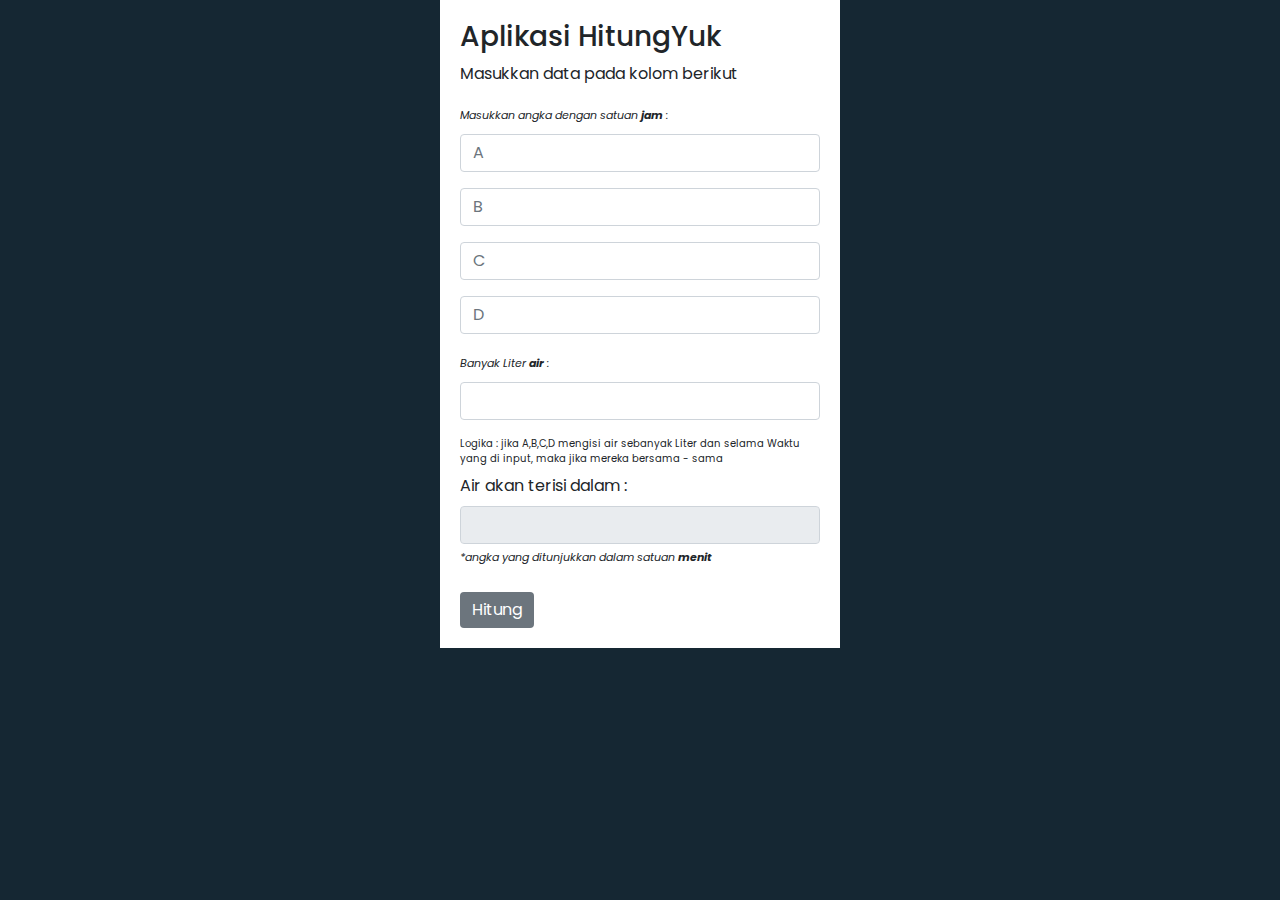
<file: assets/web/hitung/index.html>
<!DOCTYPE html>
<html>

<head>
  <title>Aplikasi HitungYuk</title>
  <link rel="stylesheet" href="https://maxcdn.bootstrapcdn.com/bootstrap/4.5.2/css/bootstrap.min.css">
  <link rel="shortcut icon" type="image/png" href="favicon.ico">
  <link rel="stylesheet" href="style.css">
  <style>
    .form-body {
      max-width: 400px;
      padding: 20px;
      background-color: #fff;
      margin: 0 auto;
    }

    i {
      font-size: 11px;
    }

    #satuan {
      font-size: 11px;
      text-align: right;
    }
  </style>
</head>

<body>
  <div class="form-body">
    <h3>Aplikasi HitungYuk</h3>
    <p>Masukkan data pada kolom berikut</p>
    <form id="sum-form" class="requires-validation" onsubmit="return validateForm()">
      <div class="form-group">
        <label><i>Masukkan angka dengan satuan <b>jam</b> :</i></label>
        <input class="form-control" type="text" inputmode="numeric" placeholder="A" id="number1" required>
      </div>
      <div class="form-group">
        <input class="form-control" type="text" inputmode="numeric" placeholder="B" id="number2" required>
      </div>
      <div class="form-group">
        <input class="form-control" type="text" inputmode="numeric" placeholder="C" id="number3" required>
      </div>
      <div class="form-group">
        <input class="form-control" type="text" inputmode="numeric" placeholder="D" id="number4" required>
      </div>
      <div class="form-group">
        <label><i>Banyak Liter <b>air</b> :</i></label>
        <input class="form-control" type="text" inputmode="numeric" id="liter" required>
      </div>
      <div class="form-group">
        <label for="" class="text-small">Logika : jika A,B,C,D mengisi air sebanyak Liter dan selama Waktu yang di input, maka jika mereka bersama - sama</label><br>
        <label>Air akan terisi dalam :</label>
        <input class="form-control" type="number" id="result" readonly>
        <label><i id="satuan">*angka yang ditunjukkan dalam satuan <b>menit</b></i></label>
      </div>
      <button type="submit" class="btn btn-primary">Hitung</button>
    </form>
  </div>

  <script src="https://ajax.googleapis.com/ajax/libs/jquery/3.5.1/jquery.min.js"></script>
  <script src="script.js"></script>
</body>

</html>
</file>
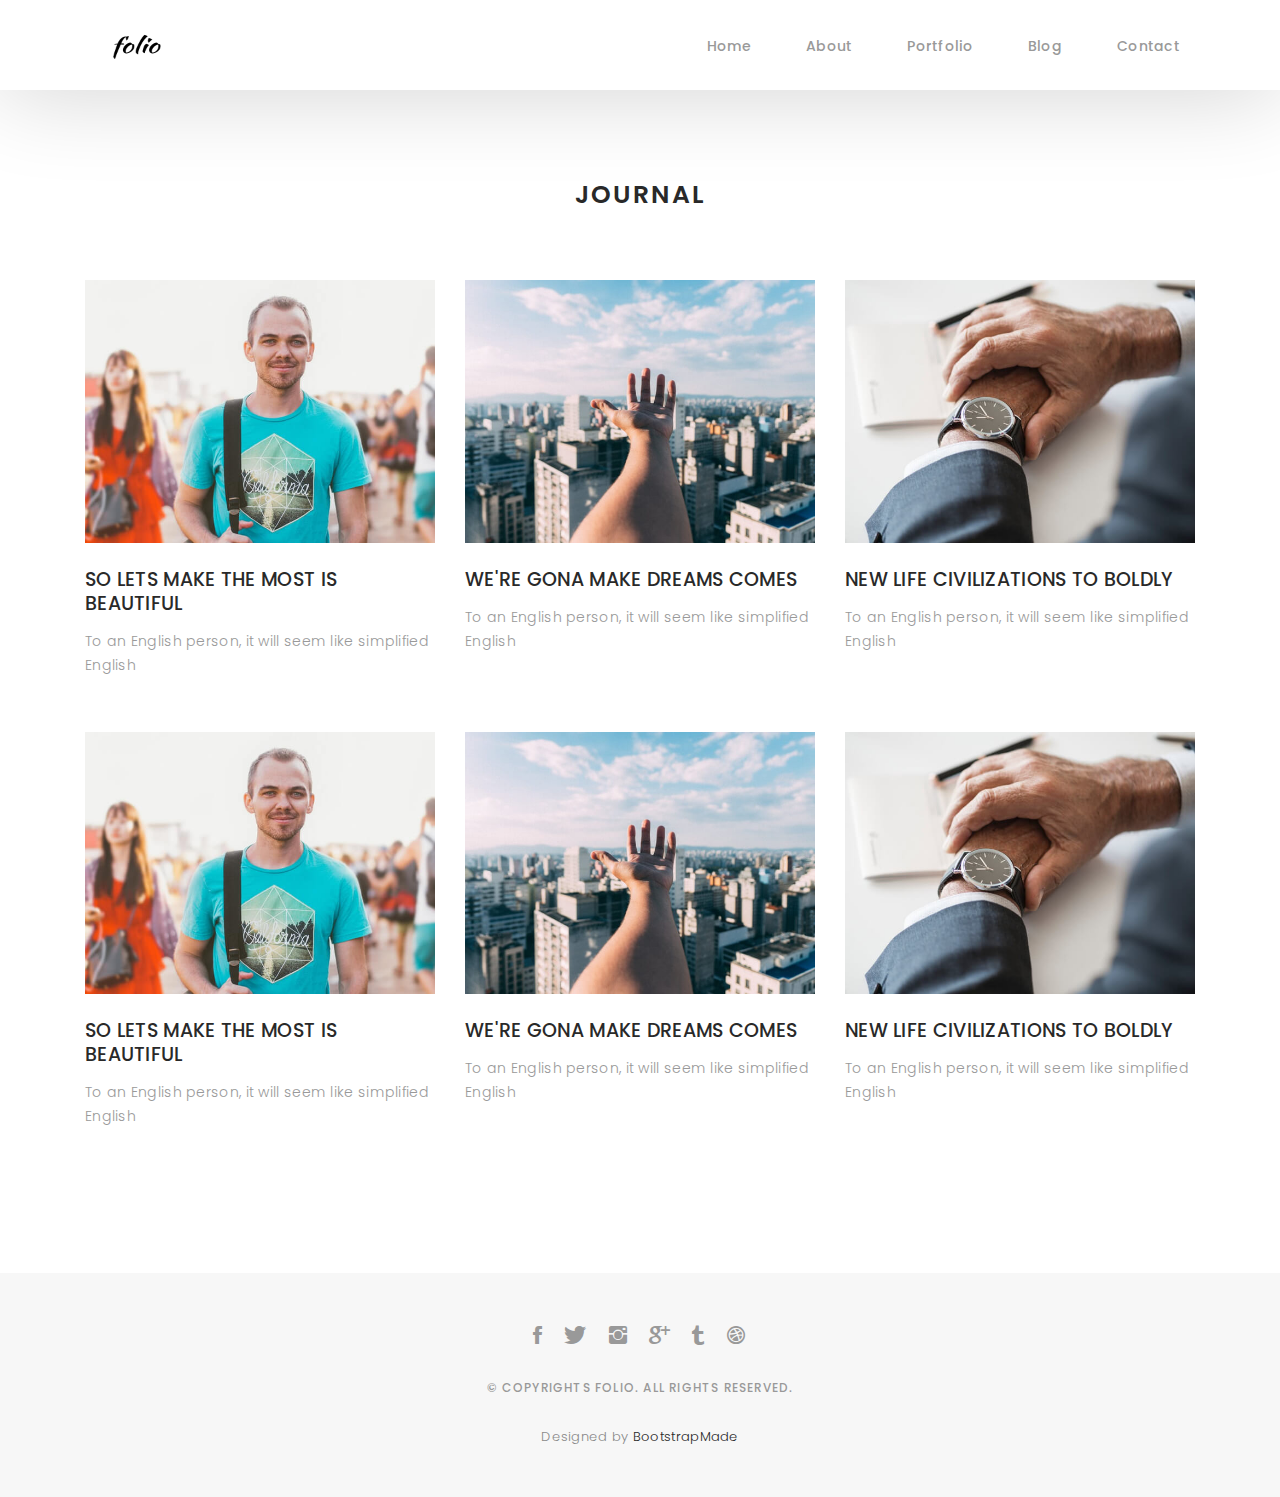
<file: assets/web/porto-web/blog-grid.html>
<!DOCTYPE html>
<html lang="en">

<head>
  <!-- meta -->
  <meta charset="utf-8">
  <meta content="width=device-width, initial-scale=1.0" name="viewport">

  <title>Folio - Blog Grid</title>
  <meta content="" name="keywords">
  <meta content="" name="description">

  <!-- Google Fonts -->
  <link href="https://fonts.googleapis.com/css?family=Poppins:300,300i,400,400i,500,500i,600,600i,700,700i|Playfair+Display:400,400i,700,700i,900,900i" rel="stylesheet">

  <!-- Bootstrap CSS File -->
  <link href="lib/bootstrap/css/bootstrap.min.css" rel="stylesheet">

  <!-- Libraries CSS Files -->
  <link href="lib/ionicons/css/ionicons.min.css" rel="stylesheet">
  <link href="lib/owlcarousel/assets/owl.carousel.min.css" rel="stylesheet">
  <link href="lib/magnific-popup/magnific-popup.css" rel="stylesheet">
  <link href="lib/hover/hover.min.css" rel="stylesheet">

  <!-- Blog Stylesheet File -->
  <link href="css/blog.css" rel="stylesheet">

  <!-- Main Stylesheet File -->
  <link href="css/style.css" rel="stylesheet">

  <!-- Responsive css -->
  <link href="css/responsive.css" rel="stylesheet">

  <!-- Favicon -->
  <link rel="shortcut icon" href="images/favicon.png">

  <!-- =======================================================
    Theme Name: Folio
    Theme URL: https://bootstrapmade.com/folio-bootstrap-portfolio-template/
    Author: BootstrapMade.com
    Author URL: https://bootstrapmade.com
  ======================================================= -->
</head>

<body>

  <!-- start section navbar -->
  <nav id="main-nav-subpage" class="subpage-nav">
    <div class="row">
      <div class="container">

        <div class="logo">
          <a href="index.html"><img src="images/logo.png" alt="logo"></a>
        </div>

        <div class="responsive"><i data-icon="m" class="ion-navicon-round"></i></div>

        <ul class="nav-menu list-unstyled">
          <li><a href="#homee" class="smoothScroll">Home</a></li>
          <li><a href="#about" class="smoothScroll">About</a></li>
          <li><a href="#portfolio" class="smoothScroll">Portfolio</a></li>
          <li><a href="#blog" class="smoothScroll">Blog</a></li>
          <li><a href="#contact" class="smoothScroll">Contact</a></li>
        </ul>

      </div>
    </div>
  </nav>
  <!-- End section navbar -->

  <!-- start section journal -->
  <div id="journal-blog" class="text-left  paddsections">

    <div class="container">
      <div class="section-title text-center">
        <h2>journal</h2>
      </div>
    </div>

    <div class="container">
      <div class="journal-block">
        <div class="row">

          <div class="col-lg-4 col-md-6">
            <div class="journal-info mb-30">

              <a href="blog-single.html"><img src="images/blog-post-1.jpg" class="img-responsive" alt="img"></a>

              <div class="journal-txt">

                <h4><a href="blog-single.html">SO LETS MAKE THE MOST IS BEAUTIFUL</a></h4>
                <p class="separator">To an English person, it will seem like simplified English
                </p>

              </div>

            </div>
          </div>

          <div class="col-lg-4 col-md-6">
            <div class="journal-info mb-30">

              <a href="blog-single.html"><img src="images/blog-post-2.jpg" class="img-responsive" alt="img"></a>

              <div class="journal-txt">

                <h4><a href="blog-single.html">WE'RE GONA MAKE DREAMS COMES</a></h4>
                <p class="separator">To an English person, it will seem like simplified English
                </p>

              </div>

            </div>
          </div>

          <div class="col-lg-4 col-md-6">
            <div class="journal-info mb-30">

              <a href="blog-single.html"><img src="images/blog-post-3.jpg" class="img-responsive" alt="img"></a>

              <div class="journal-txt">

                <h4><a href="blog-single.html">NEW LIFE CIVILIZATIONS TO BOLDLY</a></h4>
                <p class="separator">To an English person, it will seem like simplified English
                </p>

              </div>

            </div>
          </div>

          <div class="col-lg-4 col-md-6">
            <div class="journal-info mb-30">

              <a href="blog-single.html"><img src="images/blog-post-1.jpg" class="img-responsive" alt="img"></a>

              <div class="journal-txt">

                <h4><a href="blog-single.html">SO LETS MAKE THE MOST IS BEAUTIFUL</a></h4>
                <p class="separator">To an English person, it will seem like simplified English
                </p>

              </div>

            </div>
          </div>

          <div class="col-lg-4 col-md-6">
            <div class="journal-info mb-30">

              <a href="blog-single.html"><img src="images/blog-post-2.jpg" class="img-responsive" alt="img"></a>

              <div class="journal-txt">

                <h4><a href="blog-single.html">WE'RE GONA MAKE DREAMS COMES</a></h4>
                <p class="separator">To an English person, it will seem like simplified English
                </p>

              </div>

            </div>
          </div>

          <div class="col-lg-4 col-md-6">
            <div class="journal-info mb-30">

              <a href="blog-single.html"><img src="images/blog-post-3.jpg" class="img-responsive" alt="img"></a>

              <div class="journal-txt">

                <h4><a href="blog-single.html">NEW LIFE CIVILIZATIONS TO BOLDLY</a></h4>
                <p class="separator">To an English person, it will seem like simplified English
                </p>

              </div>

            </div>
          </div>

        </div>
      </div>
    </div>
  </div>
  <!-- End section journal -->


  <!-- start section footer -->
  <div id="footer" class="text-center">
    <div class="container">
      <div class="socials-media text-center">

        <ul class="list-unstyled">
          <li><a href="#"><i class="ion-social-facebook"></i></a></li>
          <li><a href="#"><i class="ion-social-twitter"></i></a></li>
          <li><a href="#"><i class="ion-social-instagram"></i></a></li>
          <li><a href="#"><i class="ion-social-googleplus"></i></a></li>
          <li><a href="#"><i class="ion-social-tumblr"></i></a></li>
          <li><a href="#"><i class="ion-social-dribbble"></i></a></li>
        </ul>

      </div>

      <p>&copy; Copyrights Folio. All rights reserved.</p>

      <div class="credits">
        <!--
          All the links in the footer should remain intact.
          You can delete the links only if you purchased the pro version.
          Licensing information: https://bootstrapmade.com/license/
          Purchase the pro version with working PHP/AJAX contact form: https://bootstrapmade.com/buy/?theme=Folio
        -->
        Designed by <a href="https://bootstrapmade.com/">BootstrapMade</a>
      </div>

    </div>
  </div>
  <!-- End section footer -->

  <!-- JavaScript Libraries -->
  <script src="lib/jquery/jquery.min.js"></script>
  <script src="lib/jquery/jquery-migrate.min.js"></script>
  <script src="lib/bootstrap/js/bootstrap.bundle.min.js"></script>
  <script src="lib/typed/typed.js"></script>
  <script src="lib/owlcarousel/owl.carousel.min.js"></script>
  <script src="lib/magnific-popup/magnific-popup.min.js"></script>
  <script src="lib/isotope/isotope.pkgd.min.js"></script>

  <!-- Contact Form JavaScript File -->
  <script src="contactform/contactform.js"></script>

  <!-- Template Main Javascript File -->
  <script src="js/main.js"></script>

</body>

</html>
</file>
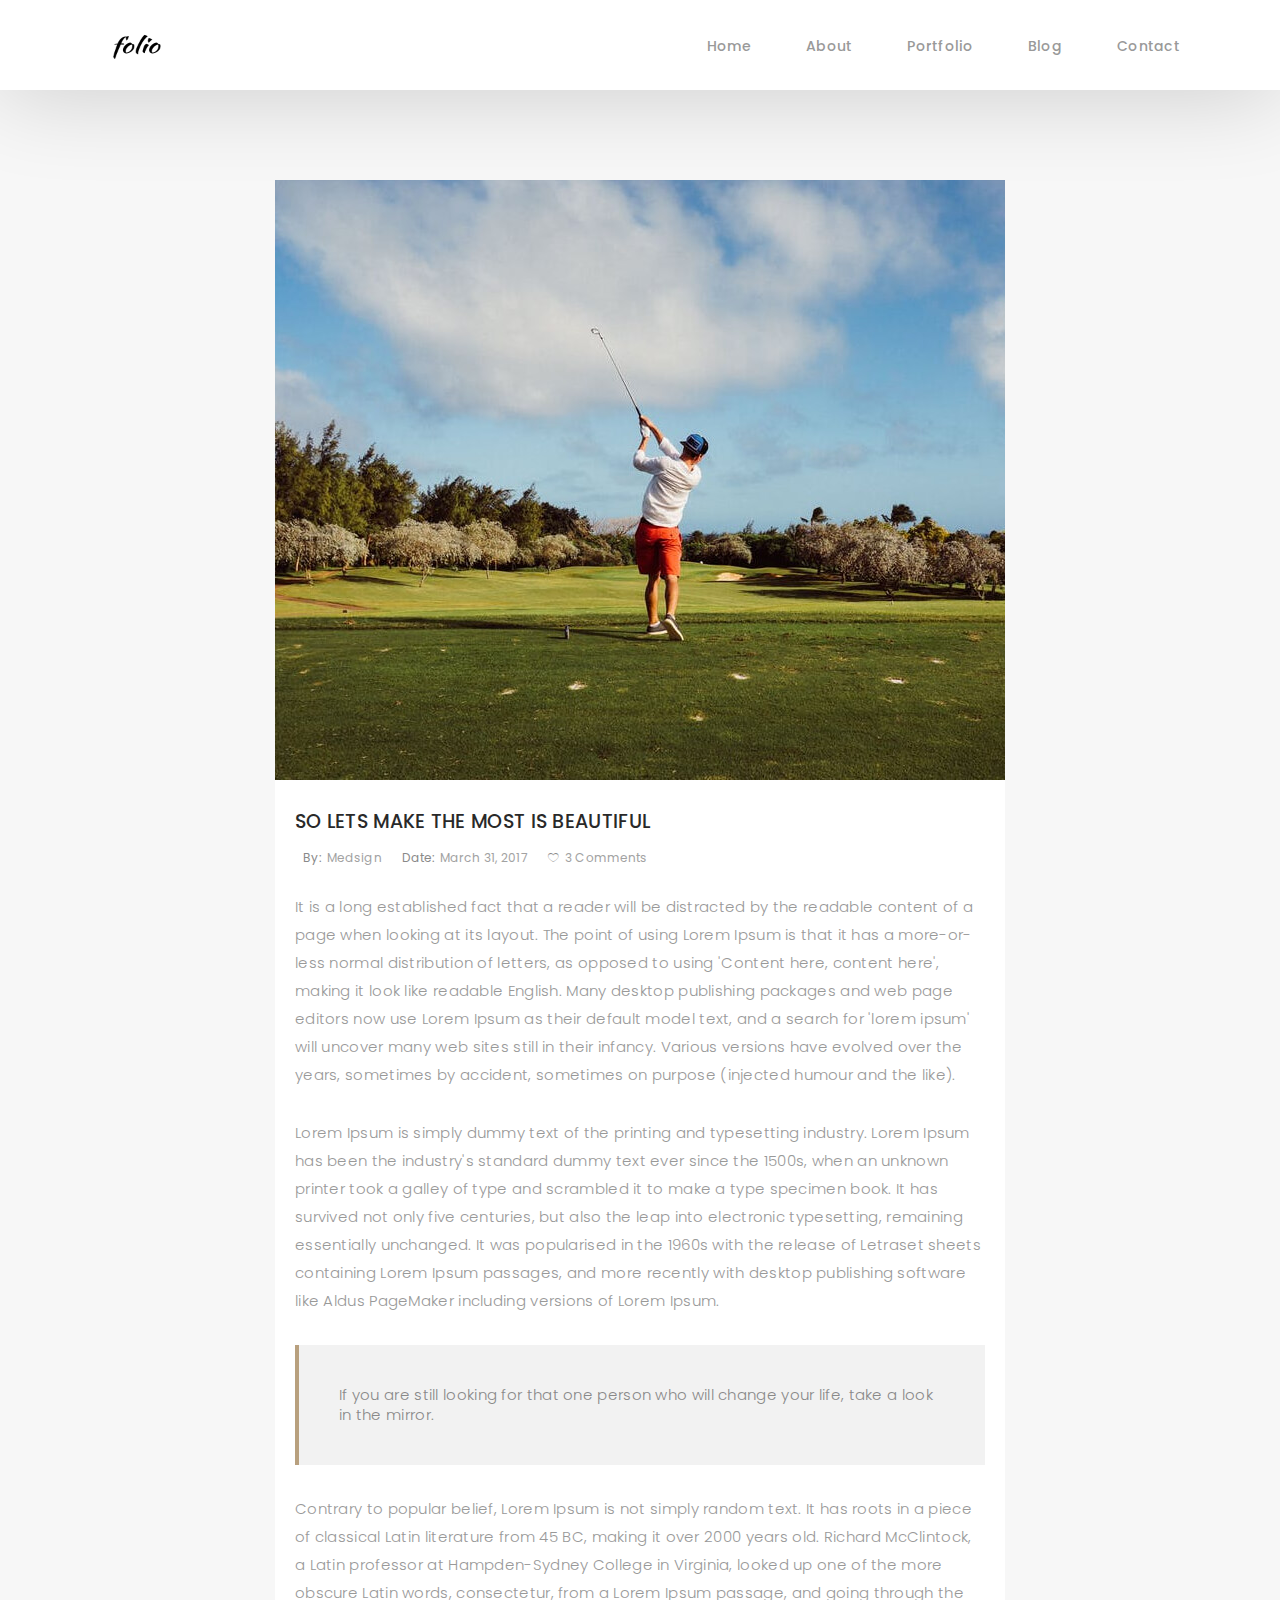
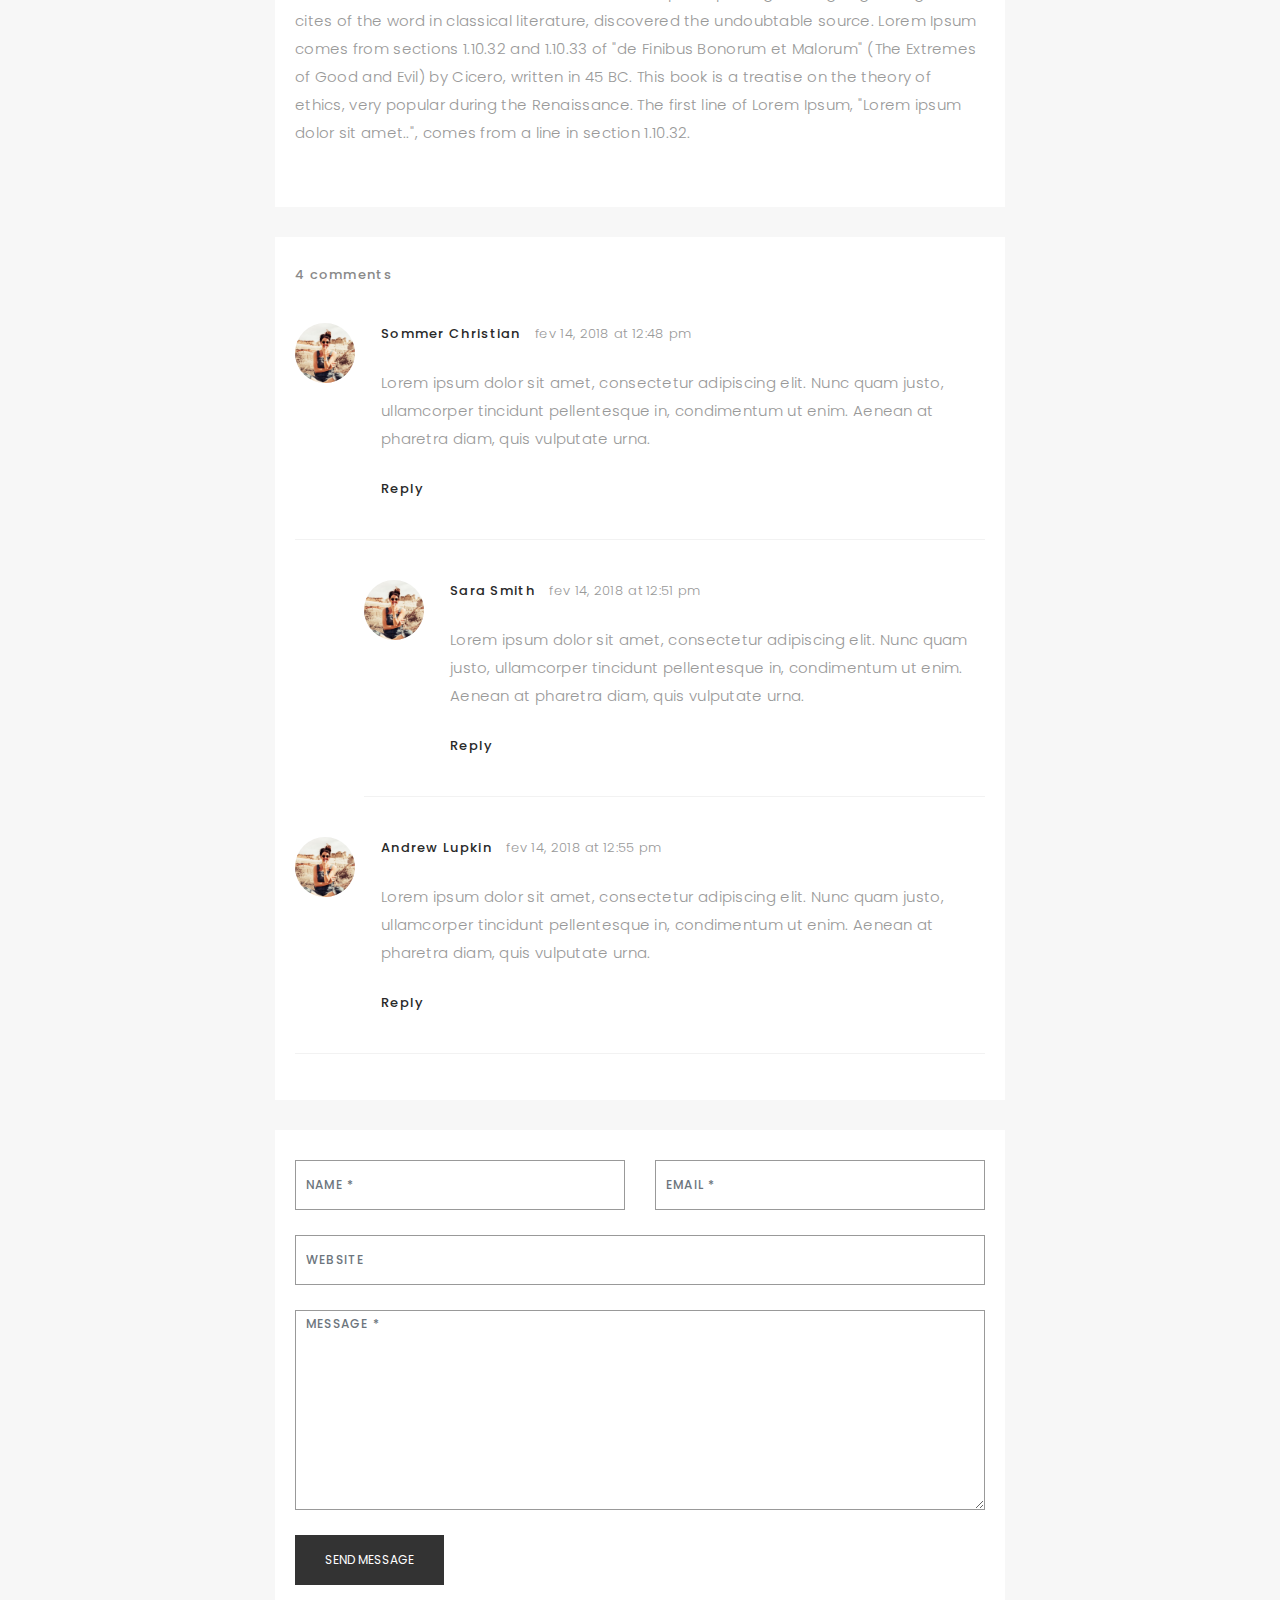
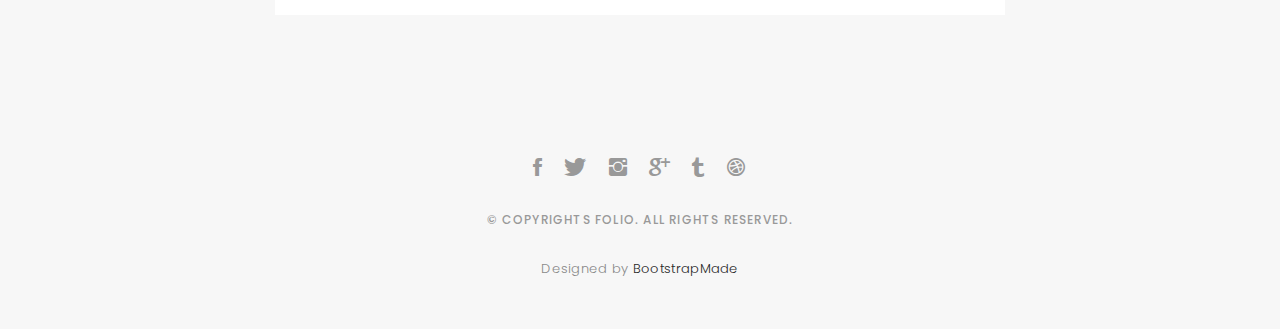
<file: assets/web/porto-web/blog-single.html>
<!DOCTYPE html>
<html lang="en">

<head>
  <!-- meta -->
  <meta charset="utf-8">
  <meta content="width=device-width, initial-scale=1.0" name="viewport">

  <title>Folio - Blog Singlee</title>
  <meta content="" name="keywords">
  <meta content="" name="description">

  <!-- Google Fonts -->
  <link href="https://fonts.googleapis.com/css?family=Poppins:300,300i,400,400i,500,500i,600,600i,700,700i|Playfair+Display:400,400i,700,700i,900,900i" rel="stylesheet">

  <!-- Bootstrap CSS File -->
  <link href="lib/bootstrap/css/bootstrap.min.css" rel="stylesheet">

  <!-- Libraries CSS Files -->
  <link href="lib/ionicons/css/ionicons.min.css" rel="stylesheet">
  <link href="lib/owlcarousel/assets/owl.carousel.min.css" rel="stylesheet">
  <link href="lib/magnific-popup/magnific-popup.css" rel="stylesheet">
  <link href="lib/hover/hover.min.css" rel="stylesheet">

  <!-- Blog Stylesheet File -->
  <link href="css/blog.css" rel="stylesheet">

  <!-- Main Stylesheet File -->
  <link href="css/style.css" rel="stylesheet">

  <!-- Responsive css -->
  <link href="css/responsive.css" rel="stylesheet">

  <!-- Favicon -->
  <link rel="shortcut icon" href="images/favicon.png">

  <!-- =======================================================
    Theme Name: Folio
    Theme URL: https://bootstrapmade.com/folio-bootstrap-portfolio-template/
    Author: BootstrapMade.com
    Author URL: https://bootstrapmade.com
  ======================================================= -->
</head>

<body>

  <!-- start section navbar -->
  <nav id="main-nav-subpage" class="subpage-nav">
    <div class="row">
      <div class="container">

        <div class="logo">
          <a href="index.html"><img src="images/logo.png" alt="logo"></a>
        </div>

        <div class="responsive"><i data-icon="m" class="ion-navicon-round"></i></div>

        <ul class="nav-menu list-unstyled">
          <li><a href="#homee" class="smoothScroll">Home</a></li>
          <li><a href="#about" class="smoothScroll">About</a></li>
          <li><a href="#portfolio" class="smoothScroll">Portfolio</a></li>
          <li><a href="#blog" class="smoothScroll">Blog</a></li>
          <li><a href="#contact" class="smoothScroll">Contact</a></li>
        </ul>
      </div>
    </div>
  </nav>
  <!-- End section navbar -->
  <!-- start section main content -->
  <div class="main-content paddsection">
    <div class="container">
      <div class="row justify-content-center">
        <div class="col-md-8 col-md-offset-2">
          <div class="row">
            <div class="container-main single-main">
              <div class="col-md-12">
                <div class="block-main mb-30">
                  <img src="images/blog-post-big.jpg" class="img-responsive" alt="reviews2">
                  <div class="content-main single-post padDiv">
                    <div class="journal-txt">
                      <h4><a href="#">SO LETS MAKE THE MOST IS BEAUTIFUL</a></h4>
                    </div>
                    <div class="post-meta">
                      <ul class="list-unstyled mb-0">
                        <li class="author">by:<a href="#">medsign</a></li>
                        <li class="date">date:<a href="#">March 31, 2017</a></li>
                        <li class="commont"><i class="ion-ios-heart-outline"></i><a href="#">3 Comments</a></li>
                      </ul>
                    </div>
                    <p class="mb-30">It is a long established fact that a reader will be distracted by the readable content of a page when looking at its layout. The point of using Lorem Ipsum is that it has a more-or-less normal distribution of letters, as opposed to
                      using 'Content here, content here', making it look like readable English. Many desktop publishing packages and web page editors now use Lorem Ipsum as their default model text, and a search for 'lorem ipsum' will uncover many web
                      sites still in their infancy. Various versions have evolved over the years, sometimes by accident, sometimes on purpose (injected humour and the like).</p>
                    <p class="mb-30">Lorem Ipsum is simply dummy text of the printing and typesetting industry. Lorem Ipsum has been the industry's standard dummy text ever since the 1500s, when an unknown printer took a galley of type and scrambled it to make a type
                      specimen book. It has survived not only five centuries, but also the leap into electronic typesetting, remaining essentially unchanged. It was popularised in the 1960s with the release of Letraset sheets containing Lorem Ipsum passages,
                      and more recently with desktop publishing software like Aldus PageMaker including versions of Lorem Ipsum.</p>
                    <blockquote>If you are still looking for that one person who will change your life, take a look in the mirror.</blockquote>
                    <p class="mb-30">Contrary to popular belief, Lorem Ipsum is not simply random text. It has roots in a piece of classical Latin literature from 45 BC, making it over 2000 years old. Richard McClintock, a Latin professor at Hampden-Sydney College in
                      Virginia, looked up one of the more obscure Latin words, consectetur, from a Lorem Ipsum passage, and going through the cites of the word in classical literature, discovered the undoubtable source. Lorem Ipsum comes from sections
                      1.10.32 and 1.10.33 of "de Finibus Bonorum et Malorum" (The Extremes of Good and Evil) by Cicero, written in 45 BC. This book is a treatise on the theory of ethics, very popular during the Renaissance. The first line of Lorem Ipsum,
                      "Lorem ipsum dolor sit amet..", comes from a line in section 1.10.32.</p>
                  </div>
                </div>
              </div>
              <div class="col-md-12">
                <div class="comments text-left padDiv mb-30">
                  <div class="entry-comments">
                    <h6 class="mb-30">4 comments</h6>
                    <ul class="entry-comments-list list-unstyled">
                      <li>
                        <div class="entry-comments-item">
                          <img src="images/avatar.jpg" class="entry-comments-avatar" alt="">
                          <div class="entry-comments-body">
                            <span class="entry-comments-author">Sommer Christian</span>
                            <span><a href="#">fev 14, 2018 at 12:48 pm</a></span>
                            <p class="mb-10">Lorem ipsum dolor sit amet, consectetur adipiscing elit. Nunc quam justo, ullamcorper tincidunt pellentesque in, condimentum ut enim. Aenean at pharetra diam, quis vulputate urna. </p>
                            <a class="rep" href="#">Reply</a>
                          </div>
                        </div>
                        <ul class="entry-comments-reply list-unstyled">
                          <li>
                            <div class="entry-comments-item">
                              <img src="images/avatar.jpg" class="entry-comments-avatar" alt="">
                              <div class="entry-comments-body">
                                <span class="entry-comments-author">Sara Smith</span>
                                <span><a href="#">fev 14, 2018 at 12:51 pm</a></span>
                                <p class="mb-10">Lorem ipsum dolor sit amet, consectetur adipiscing elit. Nunc quam justo, ullamcorper tincidunt pellentesque in, condimentum ut enim. Aenean at pharetra diam, quis vulputate urna.</p>
                                <a class="rep" href="#">Reply</a>
                              </div>
                            </div>
                          </li>
                        </ul>
                      </li>
                      <li>
                        <div class="entry-comments-item">
                          <img src="images/avatar.jpg" class="entry-comments-avatar" alt="">
                          <div class="entry-comments-body">
                            <span class="entry-comments-author">Andrew Lupkin</span>
                            <span><a href="#">fev 14, 2018 at 12:55 pm</a></span>
                            <p class="mb-10">Lorem ipsum dolor sit amet, consectetur adipiscing elit. Nunc quam justo, ullamcorper tincidunt pellentesque in, condimentum ut enim. Aenean at pharetra diam, quis vulputate urna. </p>
                            <a class="rep" href="#">Reply</a>
                          </div>
                        </div>
                      </li>
                    </ul>
                  </div>
                </div>
              </div>
              <div class="col-lg-12">
                <div class="cmt padDiv">
                  <form id="comment-form" method="post" action="" role="form">
                    <div class="row">
                        <div class="col-lg-6">
                          <div class="form-group">
                            <input id="form_name" type="text" name="name" class="form-control" placeholder="Name *" required="required">
                          </div>
                        </div>
                        <div class="col-lg-6">
                          <div class="form-group">
                            <input id="form_email" type="email" name="email" class="form-control" placeholder="email *" required="required">
                          </div>
                        </div>
                        <div class="col-md-12">
                          <div class="form-group">
                            <input id="form_name" type="text" name="website" class="form-control" placeholder="Website">
                          </div>
                        </div>
                        <div class="col-lg-12">
                          <div class="form-group">
                            <textarea id="form_message" name="message" class="form-control" placeholder="Message *" style="height: 200px;" required="required"></textarea>
                          </div>
                        </div>
                        <div class="col-lg-12">
                          <input type="submit" class="btn btn-defeault btn-send" value="Send message">
                        </div>
                    </div>
                  </form>
                </div>
              </div>
            </div>
          </div>
        </div>
      </div>
    </div>
  </div>
  <!--  </div> -->
  <!-- start section main content -->

  <!-- start section footer -->
  <div id="footer" class="text-center">
    <div class="container">
      <div class="socials-media text-center">

        <ul class="list-unstyled">
          <li><a href="#"><i class="ion-social-facebook"></i></a></li>
          <li><a href="#"><i class="ion-social-twitter"></i></a></li>
          <li><a href="#"><i class="ion-social-instagram"></i></a></li>
          <li><a href="#"><i class="ion-social-googleplus"></i></a></li>
          <li><a href="#"><i class="ion-social-tumblr"></i></a></li>
          <li><a href="#"><i class="ion-social-dribbble"></i></a></li>
        </ul>

      </div>

      <p>&copy; Copyrights Folio. All rights reserved.</p>

      <div class="credits">
        <!--
          All the links in the footer should remain intact.
          You can delete the links only if you purchased the pro version.
          Licensing information: https://bootstrapmade.com/license/
          Purchase the pro version with working PHP/AJAX contact form: https://bootstrapmade.com/buy/?theme=Folio
        -->
        Designed by <a href="https://bootstrapmade.com/">BootstrapMade</a>
      </div>

    </div>
  </div>
  <!-- End section footer -->

  <!-- JavaScript Libraries -->
  <script src="lib/jquery/jquery.min.js"></script>
  <script src="lib/jquery/jquery-migrate.min.js"></script>
  <script src="lib/bootstrap/js/bootstrap.bundle.min.js"></script>
  <script src="lib/typed/typed.js"></script>
  <script src="lib/owlcarousel/owl.carousel.min.js"></script>
  <script src="lib/magnific-popup/magnific-popup.min.js"></script>
  <script src="lib/isotope/isotope.pkgd.min.js"></script>

  <!-- Contact Form JavaScript File -->
  <script src="contactform/contactform.js"></script>

  <!-- Template Main Javascript File -->
  <script src="js/main.js"></script>

</body>

</html>
</file>
<file: assets/web/hitung/style.css>
@import url('https://fonts.googleapis.com/css2?family=Poppins:wght@300;400;500;700;900&display=swap');

*,
body {
  font-family: 'Poppins', sans-serif;
  font-weight: 400;
  -webkit-font-smoothing: antialiased;
  text-rendering: optimizeLegibility;
  -moz-osx-font-smoothing: grayscale;
}

html,
body {
  height: 100%;
  background-color: #152733;
  overflow: hidden;
}

.text-small{
  font-size: 10px;
}


.form-holder {
  display: flex;
  flex-direction: column;
  justify-content: center;
  align-items: center;
  text-align: center;
  min-height: 100vh;
}

.form-holder .form-content {
  position: relative;
  text-align: center;
  display: -webkit-box;
  display: -moz-box;
  display: -ms-flexbox;
  display: -webkit-flex;
  display: flex;
  -webkit-justify-content: center;
  justify-content: center;
  -webkit-align-items: center;
  align-items: center;
  padding: 60px;
}

.form-content .form-items {
  border: 3px solid #fff;
  padding: 40px;
  display: inline-block;
  width: 100%;
  min-width: 540px;
  -webkit-border-radius: 10px;
  -moz-border-radius: 10px;
  border-radius: 10px;
  text-align: left;
  -webkit-transition: all 0.4s ease;
  transition: all 0.4s ease;
}

.form-content h3 {
  color: #fff;
  text-align: left;
  font-size: 28px;
  font-weight: 600;
  margin-bottom: 5px;
}

.form-content h3.form-title {
  margin-bottom: 30px;
}

.form-content p {
  color: #fff;
  text-align: left;
  font-size: 17px;
  font-weight: 300;
  line-height: 20px;
  margin-bottom: 30px;
}


.form-content label,
.was-validated .form-check-input:invalid~.form-check-label,
.was-validated .form-check-input:valid~.form-check-label {
  color: #fff;
}

.form-content input[type=text],
.form-content input[type=password],
.form-content input[type=email],
.form-content select {
  width: 100%;
  padding: 9px 20px;
  text-align: left;
  border: 0;
  outline: 0;
  border-radius: 6px;
  background-color: #fff;
  font-size: 15px;
  font-weight: 300;
  color: #8D8D8D;
  -webkit-transition: all 0.3s ease;
  transition: all 0.3s ease;
  margin-top: 16px;
}


.btn-primary {
  background-color: #6C757D;
  outline: none;
  border: 0px;
  box-shadow: none;
}

.btn-primary:hover,
.btn-primary:focus,
.btn-primary:active {
  background-color: #495056;
  outline: none !important;
  border: none !important;
  box-shadow: none;
}

.form-content textarea {
  position: static !important;
  width: 100%;
  padding: 8px 20px;
  border-radius: 6px;
  text-align: left;
  background-color: #fff;
  border: 0;
  font-size: 15px;
  font-weight: 300;
  color: #8D8D8D;
  outline: none;
  resize: none;
  height: 120px;
  -webkit-transition: none;
  transition: none;
  margin-bottom: 14px;
}

.form-content textarea:hover,
.form-content textarea:focus {
  border: 0;
  background-color: #ebeff8;
  color: #8D8D8D;
}

.mv-up {
  margin-top: -9px !important;
  margin-bottom: 8px !important;
}

.invalid-feedback {
  color: #ff606e;
}

.valid-feedback {
  color: #2acc80;
}
</file>
<file: assets/web/porto-web/css/blog.css>
/*-----------------------------------------------------------------------------------*/

/*  -  Navbar fixd page
/*-----------------------------------------------------------------------------------*/

.subpage-nav {
  display: block !important;
  position: relative;
}

/*-----------------------------------------------------------------------------------*/

/*  /* Single page */

/*-----------------------------------------------------------------------------------*/

/* main content */

.main-content {
  background: #f7f7f7;
}

.main-content .container-main {
  display: inline-block;
  width: 100%;
}

.main-content .container-main .block-main {
  margin-bottom: 30px;
  overflow: hidden;
}

.container-main .block-main .content-main {
  background: #fff none repeat scroll 0 0;
  display: inline-block;
  width: 100%;
}

.journal-txt h4 a {
  display: block;
  font-size: 19px;
  line-height: 24px;
  margin: 0 0 13px 0;
  font-weight: 500;
  color: #292929;
  -moz-transition: all 0.5s ease-in-out 0s;
  -ms-transition: all 0.5s ease-in-out 0s;
  -o-transition: all 0.5s ease-in-out 0s;
  -webkit-transition: all 0.5s ease-in-out 0s;
  transition: all 0.5s ease-in-out 0s;
}

.journal-txt h4 a:hover {
  color: #b8a07e;
  -moz-transition: all 0.5s ease-in-out 0s;
  -ms-transition: all 0.5s ease-in-out 0s;
  -o-transition: all 0.5s ease-in-out 0s;
  -webkit-transition: all 0.5s ease-in-out 0s;
  transition: all 0.5s ease-in-out 0s;
}

.post-meta ul li {
  font-size: 12px;
  font-weight: normal;
  margin-left: 8px;
  margin-right: 8px;
  text-transform: capitalize;
  display: inline-block;
  float: none;
}

.content-main .post-meta a {
  color: #a2a2a2;
  margin-left: 5px;
}

/* Commonts */

.comments {
  background: #fff;
}

.entry-comments h6 {
  margin-right: 10px;
  font-size: 13px;
  letter-spacing: 0.1em;
  font-weight: 500;
}

.entry-comments-item {
  margin-top: 40px;
  padding-bottom: 40px;
  border-bottom: 1px solid #f2f2f2;
}

.entry-comments-avatar {
  position: absolute;
  display: block;
  border-radius: 50%;
  width: 60px;
  height: 60px;
}

.entry-comments-body {
  padding-left: 86px;
}

.entry-comments-author {
  margin-right: 10px;
  font-size: 13px;
  color: #292929;
  letter-spacing: 0.1em;
  font-weight: 500;
}

.rep {
  font-size: 13px;
  color: #292929;
  letter-spacing: 0.1em;
  font-weight: 500;
  text-transform: capitalize;
}

.entry-comments span a {
  font-size: 13px;
  color: #999;
}

.entry-comments-reply {
  padding-left: 10%;
}

/* Commonts form */

.cmt {
  background: #fff;
}

blockquote {
  padding: 40px;
  background-color: #f2f2f2;
  margin: 30px 0;
  border: none;
  border-left: 4px solid #b8a07e;
}
</file>
<file: assets/web/porto-web/css/responsive.css>
/** Width between 1200x to 0
 *  ~~~~~~~~~~~~~~~~~~~~~~~~~~~~~~~~~~~~
 */

@media (min-width: 1200px) {

}

/** Width between 992px to 1199px
 *  ~~~~~~~~~~~~~~~~~~~~~~~~~~~~~~~~~~~~
 */

@media (min-width: 992px) and (max-width: 1199px) {
  
}

/** Width between 768px to 991px
 *  ~~~~~~~~~~~~~~~~~~~~~~~~~~~~~~~~~~~~
 */

@media (min-width: 768px) and (max-width: 991px) {
  /* Navbar */
  nav {
    padding: 10px 15px;
  }
  .nav-menu {
    margin-top: 40px;
    display: none;
    float: none;
    width: 100%;
  }
  .nav-menu li {
    float: none;
    width: 100%;
    text-align: center;
    border-top: 1px solid #f7f7f7;
    line-height: 45px;
    margin-left: 0;
    padding-top: 10px;
    padding-bottom: 10px;
  }
  .responsive {
    float: right;
    padding-top: 15px;
    display: block;
  }
  /* About */
  .head-info .header-content .cmaster h1 {
    font-size: 32px;
  }
  #about .div-img-bg {
    padding: 0;
  }
  #about .div-img-bg .about-img img {
    margin-top: 0%;
    margin-left: calc(0% - 0px);
  }
  #about .about-descr .p-heading {
    font-size: 20px;
  }
  #about .about-descr .separator {
    max-width: 100%;
    margin-bottom: 0;
  }
  /* portfolio */
  #portfolio .portfolio-list .nav li {
    float: none;
    margin: 20px;
    display: inline-block;
  }
  /* journal */
  #journal .journal-block .journal-info {
    margin-bottom: 30px;
  }
  /* Contact */
  .contact-contact {
    margin-bottom: 30px;
  }
  /* Footer */
  #footer .socials-media ul li {
    margin-right: 0;
    margin-left: 0;
    float: none;
    display: inline-block;
  }
}

/** Width between 767px to 0
 *  ~~~~~~~~~~~~~~~~~~~~~~~~~~~~~~~~~~~~
 */

@media (max-width: 767px) {
  /* Navbar */
  nav {
    padding: 20px 15px;
  }
  .nav-menu {
    margin-top: 40px;
    display: none;
    float: none;
    width: 100%;
  }
  .nav-menu li {
    float: none;
    width: 100%;
    text-align: center;
    border-top: 1px solid #f7f7f7;
    line-height: 45px;
    margin-left: 0;
    padding-top: 10px;
    padding-bottom: 10px;
  }
  .responsive {
    float: right;
    padding-top: 15px;
    display: block;
  }
  /* About */
  .head-info .header-content h1 {
    font-size: 32px;
  }
  #about .div-img-bg {
    padding: 0;
  }
  #about .div-img-bg .about-img img {
    margin-top: 0%;
    margin-left: calc(0% - 0px);
  }
  #about .about-descr .p-heading {
    font-size: 20px;
  }
  #about .about-descr .separator {
    max-width: 100%;
    margin-bottom: 0;
  }
  /* portfolio */
  #portfolio .portfolio-list .nav li {
    float: none;
    margin: 20px;
    display: inline-block;
  }
  /* journal */
  #journal .journal-block .journal-info {
    margin-bottom: 30px;
  }
  /* Contact */
  .contact-contact {
    margin-bottom: 30px;
  }
  /* Footer */
  #footer .socials-media ul li {
    margin-right: 0;
    margin-left: 0;
    float: none;
    display: inline-block;
  }
}

/** Width between 600px to 0
 *  ~~~~~~~~~~~~~~~~~~~~~~~~~~~~~~~~~~~~
 */

@media (max-width: 600px) {
  /* Navbar */
  nav {
    padding: 20px 15px;
  }
  .nav-menu {
    margin-top: 40px;
    display: none;
    float: none;
    width: 100%;
  }
  .nav-menu li {
    float: none;
    width: 100%;
    text-align: center;
    border-top: 1px solid #f7f7f7;
    line-height: 45px;
    margin-left: 0;
    padding-top: 10px;
    padding-bottom: 10px;
  }
  .responsive {
    float: right;
    padding-top: 15px;
    display: block;
  }
  /* About */
  .head-info .header-content h1 {
    font-size: 32px;
  }
  #about .div-img-bg {
    padding: 0;
  }
  #about .div-img-bg .about-img img {
    margin-top: 0%;
    margin-left: calc(0% - 0px);
  }
  #about .about-descr .p-heading {
    font-size: 20px;
  }
  #about .about-descr .separator {
    max-width: 100%;
    margin-bottom: 0;
  }
  /* portfolio */
  #portfolio .portfolio-list .nav li {
    float: none;
    margin: 10px;
    display: inline-block;
  }
  /* journal */
  #journal .journal-block .journal-info {
    margin-bottom: 30px;
  }
  /* Contact */
  .contact-contact {
    margin-bottom: 30px;
  }
  /* Footer */
  #footer .socials-media ul li {
    margin-right: 0;
    margin-left: 0;
    float: none;
    display: inline-block;
  }
}

/** Width between 480px to 0
 *  ~~~~~~~~~~~~~~~~~~~~~~~~~~~~~~~~~~~~
 */

@media (max-width: 480px) {
  /* Navbar */
  nav {
    padding: 20px 15px;
  }
  .nav-menu {
    margin-top: 40px;
    display: none;
    float: none;
    width: 100%;
  }
  .nav-menu li {
    float: none;
    width: 100%;
    text-align: center;
    border-top: 1px solid #f7f7f7;
    line-height: 45px;
    margin-left: 0;
    padding-top: 10px;
    padding-bottom: 10px;
  }
  .responsive {
    float: right;
    padding-top: 15px;
    display: block;
  }
  /* About */
  .head-info .header-content h1 {
    font-size: 32px;
  }
  #about .div-img-bg {
    padding: 0;
  }
  #about .div-img-bg .about-img img {
    margin-top: 0%;
    margin-left: calc(0% - 0px);
  }
  #about .about-descr .p-heading {
    font-size: 20px;
  }
  #about .about-descr .separator {
    max-width: 100%;
    margin-bottom: 0;
  }
  /* portfolio */
  #portfolio .portfolio-list .nav li {
    float: none;
    margin: 20px;
  }
  /* journal */
  #journal .journal-block .journal-info {
    margin-bottom: 30px;
  }
  /* Contact */
  .contact-contact {
    margin-bottom: 30px;
  }
  /* Footer */
  #footer .socials-media ul li {
    margin-right: 0;
    margin-left: 0;
    float: none;
    display: inline-block;
  }
}

/** Width between 320px to 0
 *  ~~~~~~~~~~~~~~~~~~~~~~~~~~~~~~~~~~~~
 */

@media (max-width: 320px) {
  /* Navbar */
  nav {
    padding: 20px 15px;
  }
  .nav-menu {
    margin-top: 40px;
    display: none;
    float: none;
    width: 100%;
  }
  .nav-menu li {
    float: none;
    width: 100%;
    text-align: center;
    border-top: 1px solid #f7f7f7;
    line-height: 45px;
    margin-left: 0;
    padding-top: 10px;
    padding-bottom: 10px;
  }
  .responsive {
    float: right;
    padding-top: 15px;
    display: block;
  }
  /* About */
  .head-info .header-content h1 {
    font-size: 32px;
  }
  #about .div-img-bg {
    padding: 0;
  }
  #about .div-img-bg .about-img img {
    margin-top: 0%;
    margin-left: calc(0% - 0px);
  }
  #about .about-descr .p-heading {
    font-size: 20px;
  }
  #about .about-descr .separator {
    max-width: 100%;
    margin-bottom: 0;
  }
  /* portfolio */
  #portfolio .portfolio-list .nav li {
    float: none;
    margin: 20px;
  }
  /* journal */
  #journal .journal-block .journal-info {
    margin-bottom: 30px;
  }
  /* Contact */
  .contact-contact {
    margin-bottom: 30px;
  }
  /* Footer */
  #footer .socials-media ul li {
    margin-right: 0;
    margin-left: 0;
    float: none;
    display: inline-block;
  }
  /* Single page */
  .entry-comments-body span {
    display: inline-block;
    margin-right: 0;
  }
}
</file>
<file: assets/web/porto-web/css/style.css>
/*
  Theme Name: Folio
  Theme URL: https://bootstrapmade.com/folio-bootstrap-portfolio-template/
  Author: BootstrapMade.com
  Author URL: https://bootstrapmade.com
*/

/*  General Styling
/*-----------------------------------------------------------------------------------*/

body {
  background: #ffffff;
  color: #898989;
  font-family: 'Poppins', helvetica;
  font-size: 15px;
  font-weight: 300;
  line-height: 20px;
  letter-spacing: 0.02em;
  overflow-x: hidden;
  margin: 0 auto;
  padding: 0;
  -moz-box-sizing: border-box;
  -ms-box-sizing: border-box;
  -o-box-sizing: border-box;
  -webkit-box-sizing: border-box;
  box-sizing: border-box;
}

h1, h2, h3, h4, h5, h6 {
  margin: 0;
}

h2 {
  color: #292929;
  font-weight: 600;
}

h4 {
  color: #292929;
  font-size: 14px;
  font-weight: 600;
}

a {
  color: #292929;
  text-decoration: none !important;
  -moz-transition: all 0.5s ease-in-out 0s;
  -ms-transition: all 0.5s ease-in-out 0s;
  -o-transition: all 0.5s ease-in-out 0s;
  -webkit-transition: all 0.5s ease-in-out 0s;
  transition: all 0.5s ease-in-out 0s;
}

a:hover {
  -moz-transition: all 0.5s ease-in-out 0s;
  -ms-transition: all 0.5s ease-in-out 0s;
  -o-transition: all 0.5s ease-in-out 0s;
  -webkit-transition: all 0.5s ease-in-out 0s;
  transition: all 0.5s ease-in-out 0s;
}

a:hover, a:focus {
  color: #b8a07e;
  text-decoration: underline;
}

nav ul li a {
  padding: 2px 0 0 0;
  position: relative;
  display: block;
  font-size: 12px;
  color: #999999;
  letter-spacing: 0.1em;
  font-weight: 500;
  line-height: 14px;
  text-transform: uppercase;
  -moz-transition: all 0.5s ease-in-out 0s;
  -ms-transition: all 0.5s ease-in-out 0s;
  -o-transition: all 0.5s ease-in-out 0s;
  -webkit-transition: all 0.5s ease-in-out 0s;
  transition: all 0.5s ease-in-out 0s;
}

p {
  margin: 25px 0;
  padding: 0;
  font-size: 15px;
  color: #999999;
  line-height: 28px;
}

::-moz-selection {
  background: #b8a07e;
  color: #fff;
}

::selection {
  background: #b8a07e;
  color: #fff;
}

.btn {
  background: #333;
  border: medium none;
  border-radius: 0;
  color: #fff;
  font-size: 12px;
  height: 50px;
  line-height: 50px;
  padding: 0 30px;
  text-transform: uppercase;
}

.btn:hover, .btn:focus {
  color: #fff;
}

.padDiv {
  padding: 30px 20px;
}

.section-title {
  margin-bottom: 70px;
}

.section-title h2 {
  font-size: 25px;
  letter-spacing: 2px;
  text-transform: uppercase;
}

.form-control {
  background-color: transparent;
  border: 1px solid #999;
  border-radius: 0;
  color: #999999;
  font-size: 12px;
  font-weight: 500;
  height: 50px;
  letter-spacing: 0.1em;
  padding-left: 10px;
  margin: 0 0 25px 0;
  line-height: 14px;
  text-transform: uppercase;
}

.form-control:focus {
  box-shadow: none;
  outline: 0 none;
}

.paddsection {
  padding-top: 90px;
  padding-bottom: 90px;
}

.paddsections {
  padding-top: 90px;
  padding-bottom: 90px !important;
}

.hvr-shutter-in-horizontal::before {
  background: #333;
}

.hvr-shutter-in-horizontal:hover {
  background: #b8a07e;
}

.mb-30 {
  margin-bottom: 30px;
}

/*-----------------------------------------------------------------------------------*/
/*  Navbar Top
/*-----------------------------------------------------------------------------------*/

nav {
  position: fixed;
  background: #fff;
  z-index: 1000;
  width: 100%;
  padding: 20px;
  display: none;
  -webkit-box-shadow: 0px 2px 92px 0px rgba(0, 0, 0, 0.18);
  -moz-box-shadow: 0px 2px 92px 0px rgba(0, 0, 0, 0.18);
  box-shadow: 0px 2px 92px 0px rgba(0, 0, 0, 0.18);
}

.nav-menu {
  float: right;
  line-height: 32px;
  margin-bottom: 0;
  padding-top: 16px;
}

nav ul li {
  float: left;
  margin-right: 15px;
  font-family: 'Poppins', sans-serif;
  font-size: 14px;
  margin-left: 40px;
}

nav ul li a {
  padding: 2px 0 0 0;
  position: relative;
  display: block;
  font-size: 14px;
  color: #999999;
  font-family: 'Poppins', helvetica;
  font-weight: 500;
  line-height: 16px;
  text-transform: uppercase;
  letter-spacing: 0.02em;
  text-transform: capitalize;
}

.logo {
  float: left;
}

.logo img {
  width: 100px;
  height: 50px;
}

.responsive {
  display: none;
  font-size: 23px;
}

.active {
  color: #afafaf;
}

/*----------------------------------------------------------------------------------*/
/*  Header
/*-----------------------------------------------------------------------------------*/

#header {
  background: url("../images/home-bg.jpg") repeat scroll center center / cover;
  height: 100vh;
  width: 100%;
}


#header .header-content {
  height: 100vh;
  text-align: left;
  width: 100%;
  display: flex;
  justify-content: center;
  flex-direction: column;
}

.header-content h1 {
  font-size: 40px;
  font-weight: 700;
  margin-bottom: 10px;
  text-transform: uppercase;
  color: #fff;
}

.header-content p {
  font-size: 13px;
  letter-spacing: 5px;
  margin-top: 0;
  margin-bottom: 30px;
  text-transform: capitalize;
  color: #fff;
  font-weight: 500;
}

.header-content .list-social li {
  float: left;
  margin-right: 20px;
}

.header-content .list-social li i {
  color: #fff;
  font-size: 15px;
}

/*-----------------------------------------------------------------------------------*/
/*  Aout-us
/*-----------------------------------------------------------------------------------*/

#about {
  width: 100%;
  height: auto;
  background: #f7f7f7;
  padding-top: 190px;
}

#about .div-img-bg {
  padding-bottom: 30px;
  border: 20px solid #b8a07e;
}

#about .div-img-bg .about-img img {
  width: 100%;
  box-shadow: 0px 0px 85px 0px rgba(0, 0, 0, 0.14);
  margin-top: -60px;
  margin-left: 40px;
  height: 400px;
  object-fit: cover;
}

#about .about-descr .p-heading {
  font-family: 'Playfair Display', serif;
  font-size: 28px;
  text-align: left;
}

#about .about-descr .separator {
  max-width: 80%;
  margin-bottom: 0;
  text-align: left;
}

/*-----------------------------------------------------------------------------------*/
/*   Services
/*-----------------------------------------------------------------------------------*/

#services {
  background: #f7f7f7;
  position: relative;
  padding-bottom: 80px;
}

.owl-item {
  float: left;
}
.services-block span {
  margin: 10px 0;
  position: relative;
  font-size: 13px;
  color: #292929;
  letter-spacing: 0.1em;
  font-weight: 500;
  text-transform: uppercase;
  display: block;
}

.services-block .separator {
  margin: 0;
  font-size: 13px;
  line-height: 22px;
}

.services-block i {
  font-size: 44px;
  color: #b8a07e;
  line-height: 44px;
}


.services-carousel  .owl-stage-outer {
  overflow: hidden;
}

.services-carousel .owl-dots {
  margin-top: 5px;
  text-align: center;
}

.services-carousel .owl-dot {
  display: inline-block;
  margin: 0 5px;
  width: 12px !important;
  height: 12px !important;
  border-radius: 50%;
  border: 0;
  padding: 0 !important;
  background-color: #ddd;
  cursor: pointer;
}

.services-carousel .owl-dot.active {
  background-color: #b8a07e;
}

.owl-nav {
  display: none;
}


/*-----------------------------------------------------------------------------------*/
/*  Portfolio
/*-----------------------------------------------------------------------------------*/

#portfolio {
  position: relative;
  padding-bottom: 50px;
}

#portfolio .portfolio-list {
  margin-bottom: 50px;
}

#portfolio .portfolio-list .nav {
  display: inline-block;
  margin: 0;
}

#portfolio .portfolio-list .nav li {
  margin: 0 40px 0 0;
  float: left;
  font-size: 14px;
  color: #999999;
  line-height: 16px;
  cursor: pointer;
  font-family: 'Poppins', helvetica;
  font-weight: 500;
  letter-spacing: 0.02em;
  text-transform: capitalize;
  -moz-transition: all 0.5s ease-in-out 0s;
  -ms-transition: all 0.5s ease-in-out 0s;
  -o-transition: all 0.5s ease-in-out 0s;
  -webkit-transition: all 0.5s ease-in-out 0s;
  transition: all 0.5s ease-in-out 0s;
}

#portfolio .portfolio-list .nav li:hover, #portfolio .portfolio-list .nav li.filter-active  {
  color: #b8a07e;
  -moz-transition: all 0.5s ease-in-out 0s;
  -ms-transition: all 0.5s ease-in-out 0s;
  -o-transition: all 0.5s ease-in-out 0s;
  -webkit-transition: all 0.5s ease-in-out 0s;
  transition: all 0.5s ease-in-out 0s;
}

#portfolio .portfolio-container {
  display: inline-block;
  margin-bottom: 50px;
  width: 100%;
}

.portfolio-thumbnail {
  margin-bottom: 30px;
  overflow: hidden;
  min-height: 260px;
}

.portfolio-thumbnail img {
  max-width: 100%;
}

/*-----------------------------------------------------------------------------------*/
/*  Skill
/*-----------------------------------------------------------------------------------*/

.section-skills {
    padding-bottom: 120px;
}

.skill + .skill {
    margin-top: 50px;
}

.skill h4 {
    font-size: 24px;
    text-transform: uppercase;
    margin: 0 0 15px;
}

.progress {
    height: 15px;
    margin-bottom: 0;
    border-radius: 0;
    background-color: #dfdfdf;
    box-shadow: none;
}

.progress-bar {
    background-color: #212121;  
}


element.style {
    width: 100%;
}

/*-----------------------------------------------------------------------------------*/
/*  Journal
/*-----------------------------------------------------------------------------------*/

#journal,  #journal-blog {
  height: auto;
  width: 100%;
  background: #f7f7f7;
  padding-bottom: 60px;
  position: relative;
}

#journal-blog {
  background: #fff;
  padding-bottom: 30px;
}

#journal .journal-block {
  display: inline-block;
  height: auto;
  width: 100%;
}

#journal .journal-block .journal-info {
  position: relative;
}

.journal-block .journal-info img {
  max-width: 100%;
}

.journal-block .journal-info .journal-txt {
  padding: 25px 0px;
  position: relative;
}

.journal-block .journal-info .journal-txt h4 a {
  display: block;
  font-size: 19px;
  line-height: 24px;
  margin: 0 0 13px 0;
  font-weight: 500;
  color: #292929;
  -moz-transition: all 0.5s ease-in-out 0s;
  -ms-transition: all 0.5s ease-in-out 0s;
  -o-transition: all 0.5s ease-in-out 0s;
  -webkit-transition: all 0.5s ease-in-out 0s;
  transition: all 0.5s ease-in-out 0s;
}

.journal-block .journal-info .journal-txt h4 a:hover {
  color: #b8a07e;
  -moz-transition: all 0.5s ease-in-out 0s;
  -ms-transition: all 0.5s ease-in-out 0s;
  -o-transition: all 0.5s ease-in-out 0s;
  -webkit-transition: all 0.5s ease-in-out 0s;
  transition: all 0.5s ease-in-out 0s;
}

.journal-block .journal-info .journal-txt p {
  margin: 0;
  font-size: 14px;
  line-height: 24px;
}

/*-----------------------------------------------------------------------------------*/
/*  Contact
/*-----------------------------------------------------------------------------------*/

#contact {
  height: auto;
  width: 100%;
}

.contact-details {
  list-style: none;
  margin: 0;
  padding: 0;
}

.contact-details li {
  padding-bottom: 10px;
}

#contact input, #contact textarea {
  width: 100%;
}


#contact  #sendmessage {
  color: #18d26e;
  border: 1px solid #18d26e;
  display: none;
  text-align: center;
  padding: 15px;
  font-weight: 600;
  margin: 15px;
}

#contact  #errormessage {
  color: red;
  display: none;
  border: 1px solid red;
  text-align: center;
  padding: 15px;
  font-weight: 600;
  margin: 15px;
}

#contact #sendmessage.show, #contact #errormessage.show, #contact .show {
  display: block;
}

#contact .validation {
  color: red;
  display: none;
  margin: 0 0 20px;
  font-weight: 400;
  font-size: 13px;
}

/*-----------------------------------------------------------------------------------*/
/*  Footer
/*-----------------------------------------------------------------------------------*/

#footer {
  background: #f7f7f7;
  padding-top: 50px;
  padding-bottom: 50px;
}

#footer .socials-media {
  width: 100%;
}

#footer .socials-media ul {
  display: inline-block;
  float: none;
  margin: 0 0 20px 0;
}

#footer .socials-media ul li {
  float: left;
  margin-left: 10px;
  margin-right: 10px;
}

#footer .socials-media ul li a {
  font-size: 24px;
  color: #999;
  letter-spacing: 0.1em;
  font-weight: 500;
  background: transparent;
  text-transform: uppercase;
  -moz-transition: all 0.5s ease-in-out 0s;
  -ms-transition: all 0.5s ease-in-out 0s;
  -o-transition: all 0.5s ease-in-out 0s;
  -webkit-transition: all 0.5s ease-in-out 0s;
  transition: all 0.5s ease-in-out 0s;
}

#footer .socials-media ul li a:hover {
  color: #b8a07e;
  -moz-transition: all 0.5s ease-in-out 0s;
  -ms-transition: all 0.5s ease-in-out 0s;
  -o-transition: all 0.5s ease-in-out 0s;
  -webkit-transition: all 0.5s ease-in-out 0s;
  transition: all 0.5s ease-in-out 0s;
}

#footer p {
  font-size: 12px;
  letter-spacing: 0.1em;
  font-weight: 500;
  margin-top: 0;
  text-transform: uppercase;
}

.credits {
  font-size: 13px;
}
</file>
